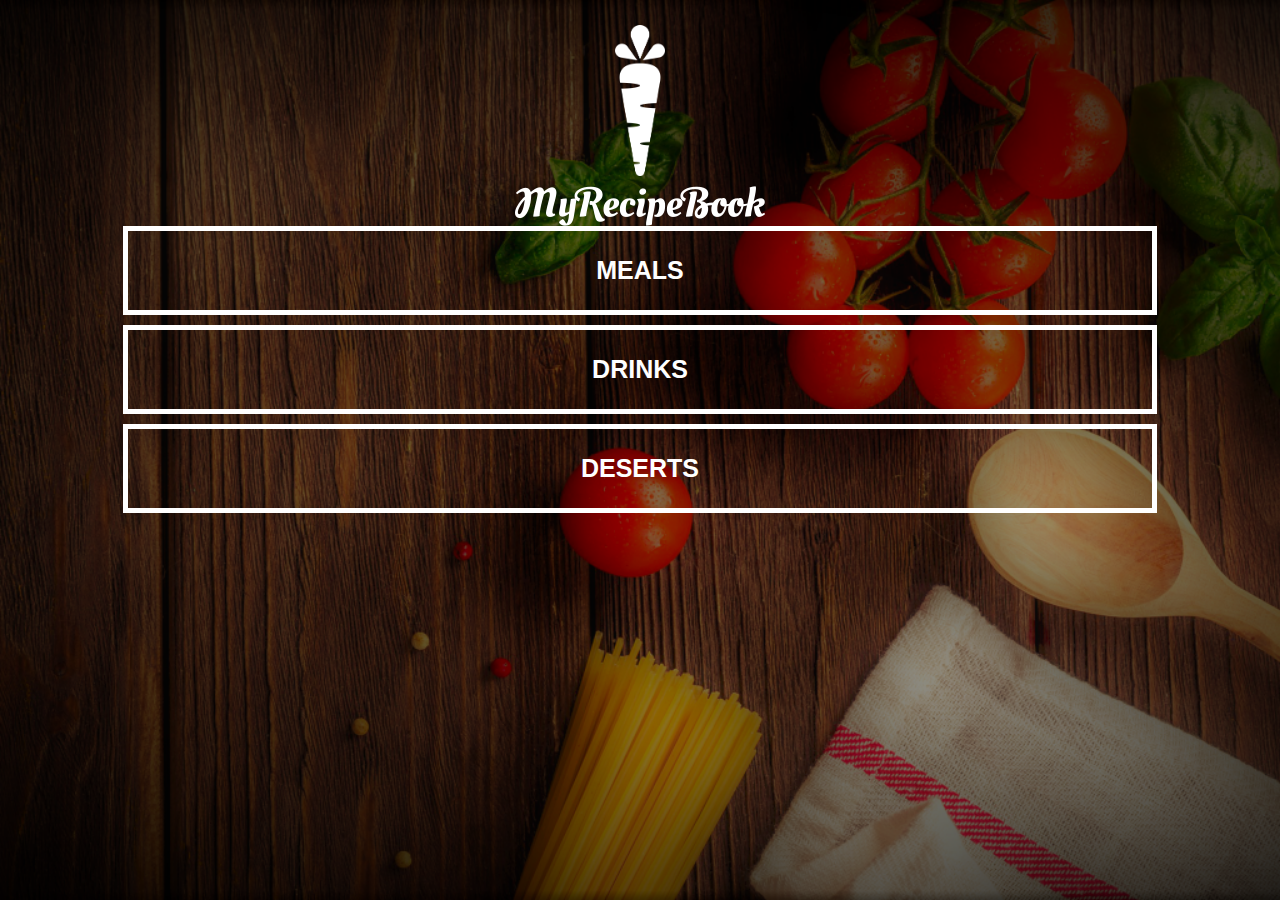
<file: index.html>
<!DOCTYPE html>
<html>
    <head>
        <title>My Recipe Book</title>
        <link rel="stylesheet" href="style.css">
    </head>
    
    <body class="body-home">
        <div id="home">
            
            <img src="images/logo-img.png" id="home-logo-img">
            <img src="images/logo-text.png" id="home-logo-text">
            
            <div id="home-menu">
                
                <a href="meals.html" class="home-menu-item">
                <p>Meals</p>
                </a>
                
                  <a href="drinks.html" class="home-menu-item">
                <p>Drinks</p>
                </a>
                
                  <a href="deserts.html" class="home-menu-item">
                <p>Deserts</p>
                </a>
                
            </div>
            
        </div>
    </body>
</html>
</file>
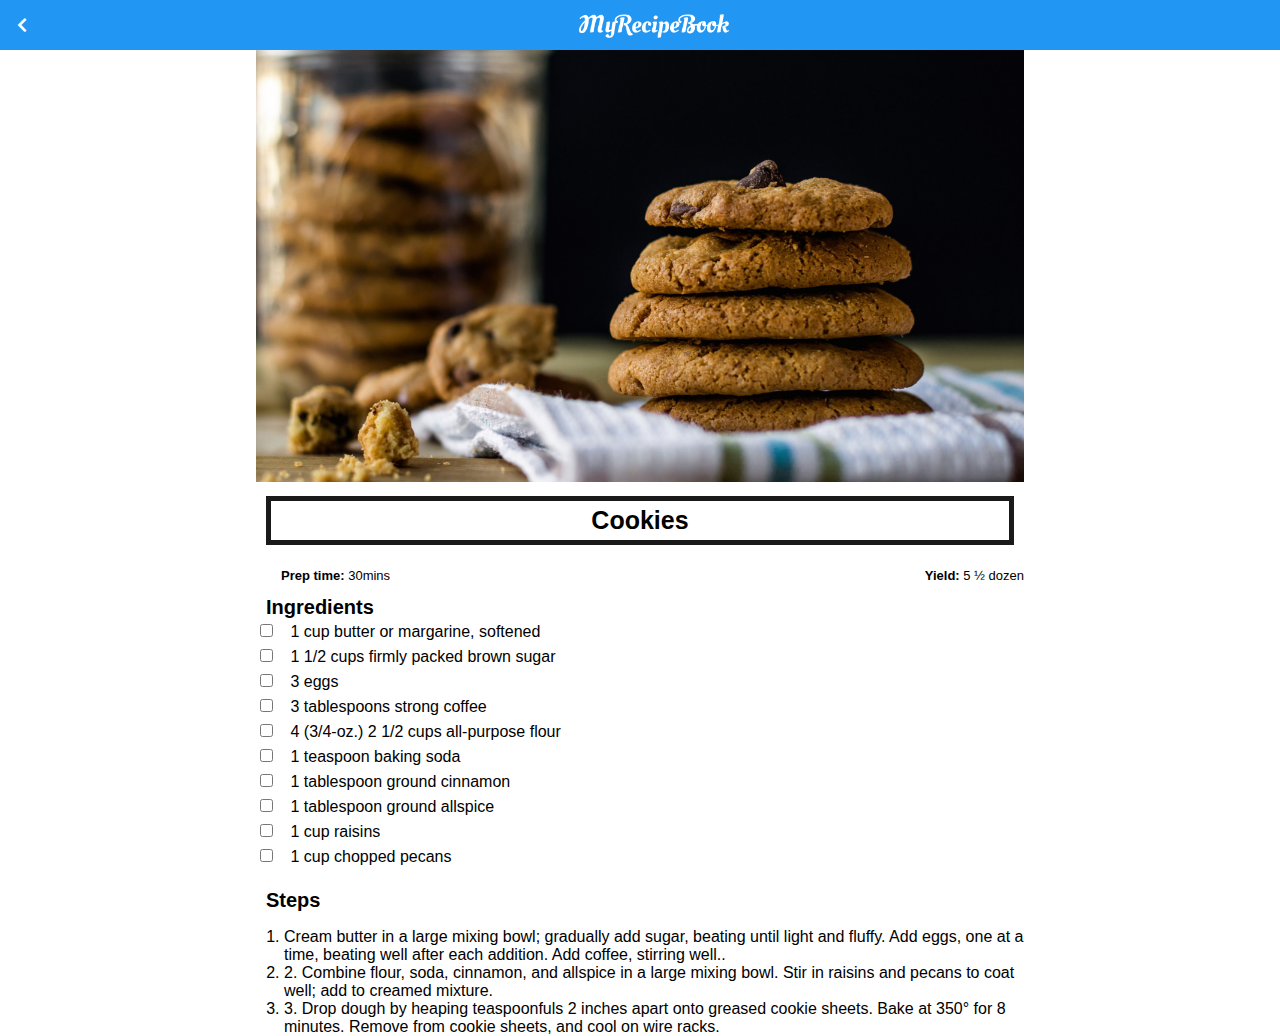
<file: cookies.html>
<!DOCTYPE html>
<html>
    <head>
        <title>My Recipe Book | Meals | Cookies </title>
        <link rel="stylesheet" href="style.css">
        <link rel="stylesheet" href="fontAwesome/css/all.css">
    </head>
    
    <body class="body-recipes">
        
        <div class="header">
            
            <a href="deserts.html">
            <i class="fas fa-chevron-left"></i>
            </a>
            
            <img src="images/logo-text.png">
        </div>
        
        
        <div id="recipe">
            
            <div class="recipe-details">
                <img src="images/cookies.png">
                     
                <h1>Cookies</h1>
                
                
                <div class="recipe-details-info">
                    <p><b>Prep time:</b>  30mins</p>
                    <p style="float: right"><b>Yield: </b>5 ½ dozen</p>
                </div>
                
                <div class="recipe-details-ingredients">
                    <h2>Ingredients</h2>
                    
                    <input id="check-01" type="checkbox">
                    <label for="check-01">1 cup butter or margarine, softened</label>
                    <br>
                     <input id="check-02" type="checkbox">
                    <label for="check-02">1 1/2 cups firmly packed brown sugar</label>
                     <br>
                     <input id="check-03" type="checkbox">
                    <label for="check-03">3 eggs</label>
                     <br>
                     <input id="check-04" type="checkbox">
                    <label for="check-04">3 tablespoons strong coffee</label>
                     <br>
                     <input id="check-05" type="checkbox">
                    <label for="check-05">4 (3/4-oz.) 2 1/2 cups all-purpose flour</label>
                         <br>
                     <input id="check-06" type="checkbox">
                    <label for="check-06">1 teaspoon baking soda</label>
                         <br>
                     <input id="check-07" type="checkbox">
                    <label for="check-07">1 tablespoon ground cinnamon</label>
                         <br>
                     <input id="check-08" type="checkbox">
                    <label for="check-08">1 tablespoon ground allspice</label>
                         <br>
                     <input id="check-09" type="checkbox">
                    <label for="check-09">1 cup raisins</label>
                         <br>
                     <input id="check-10" type="checkbox">
                    <label for="check-10">1 cup chopped pecans</label>
                </div>
                
                <div class="recipe-details-steps">
                    <h2>Steps</h2>
                    
                    <ol>
                    <li>Cream butter in a large mixing bowl; gradually add sugar, beating until light and fluffy. Add eggs, one at a time, beating well after each addition. Add coffee, stirring well..</li>
                    <li>2.	Combine flour, soda, cinnamon, and allspice in a large mixing bowl. Stir in raisins and pecans to coat well; add to creamed mixture.</li>
                    <li>3.	Drop dough by heaping teaspoonfuls 2 inches apart onto greased cookie sheets. Bake at 350° for 8 minutes. Remove from cookie sheets, and cool on wire racks.</li>
                    
                    </ol>
                </div> 
                
                
            </div>
           
             
            
        </div>
    </body>
</html>
</file>
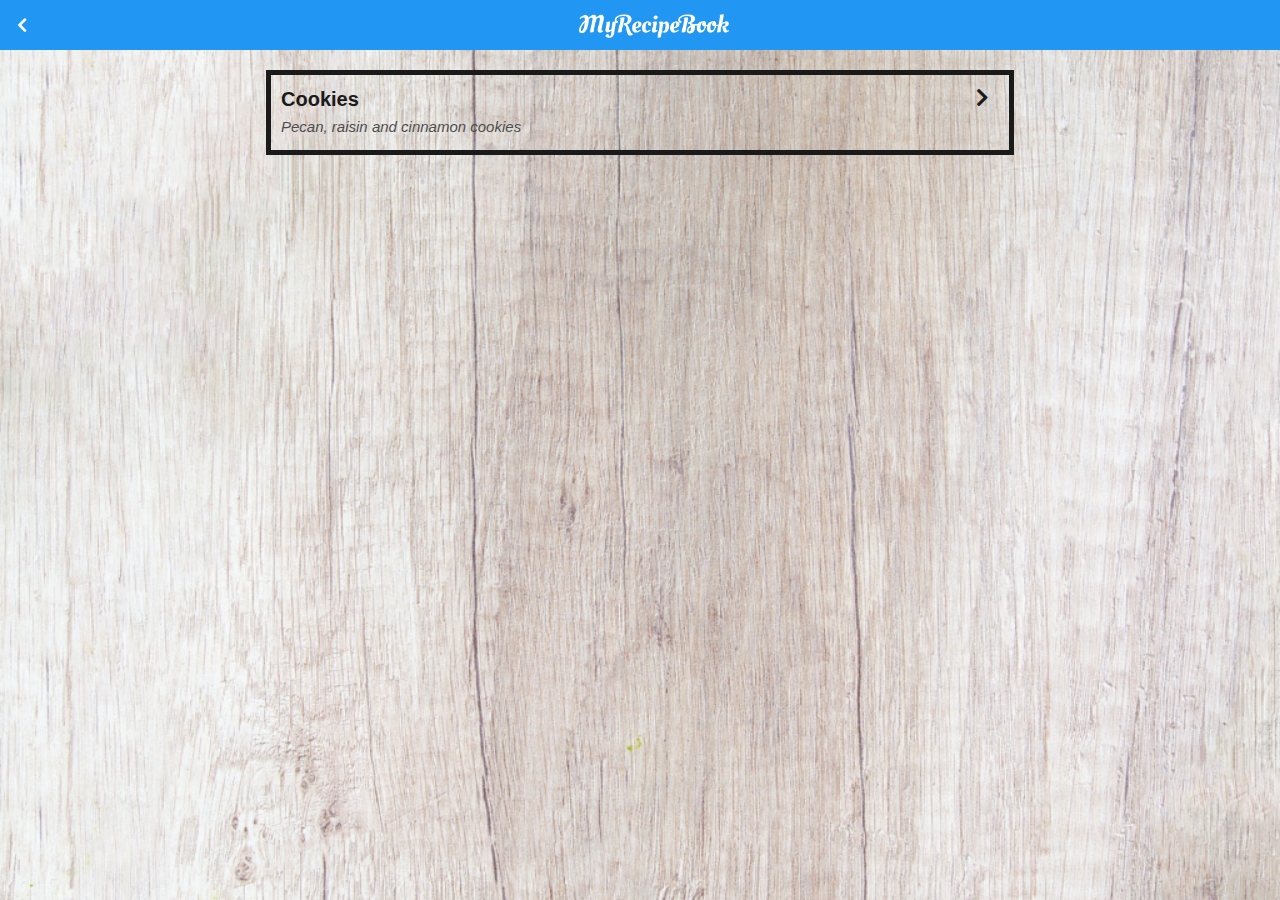
<file: deserts.html>
<!DOCTYPE html>
<html>
    <head>
        <title>My Recipe Book | Deserts </title>
        <link rel="stylesheet" href="style.css">
        <link rel="stylesheet" href="fontAwesome/css/all.css">
    </head>
    
    <body class="body-meals">
        
        <div class="header">
            
            <a href="index.html">
            <i class="fas fa-chevron-left"></i>
            </a>
            
            <img src="images/logo-text.png">
        </div>
        
        
        <div id="meals">
            
            <div class="meals-list">
                
                <a href="cookies.html">
                    
                    <div class="meals-list-item">
                        <h1>Cookies<i class="fas fa-chevron-right"></i></h1>
                        <p>Pecan, raisin and cinnamon cookies</p>
                    </div>
                </a>
                
            </div>
             
            
        </div>
    </body>
</html>
</file>
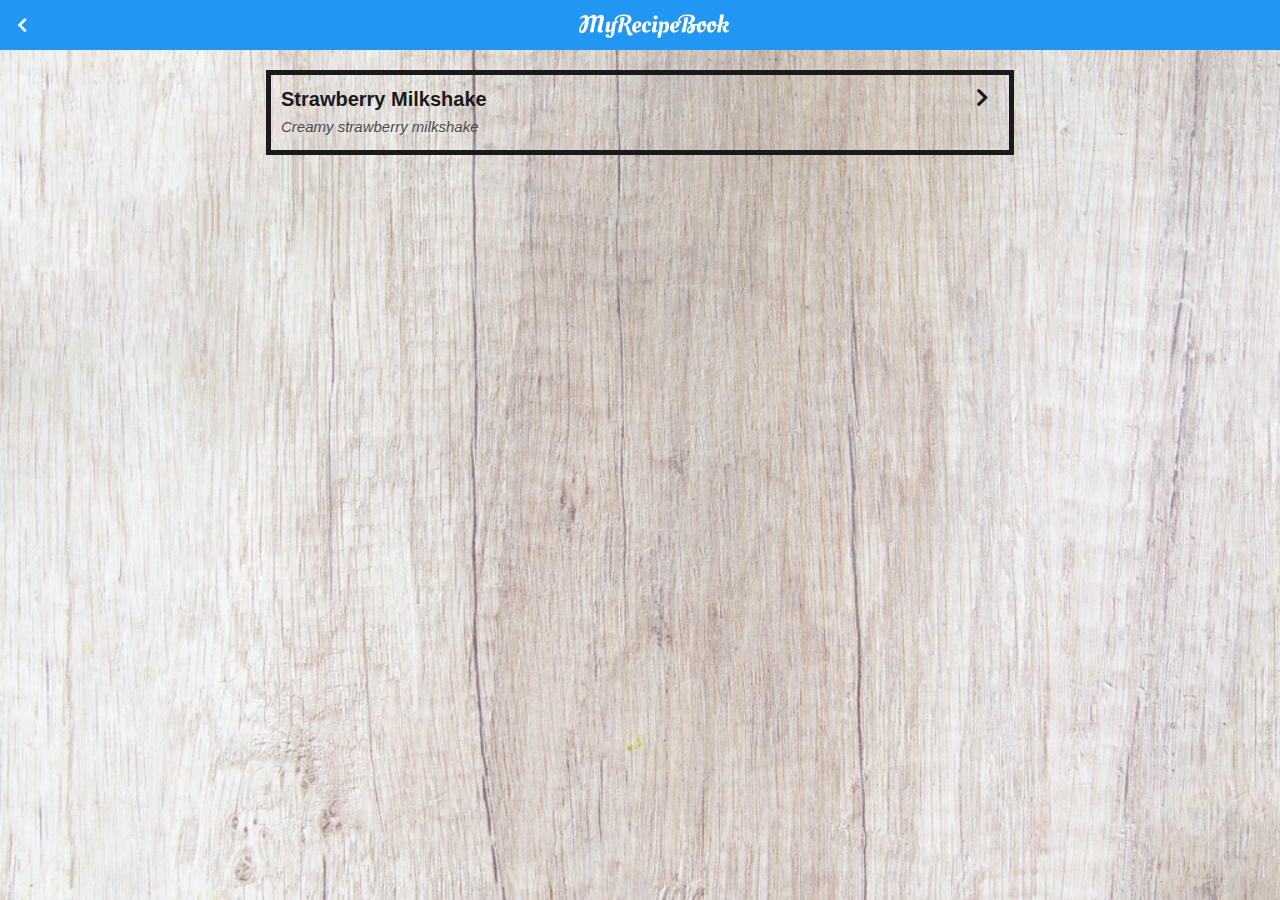
<file: drinks.html>
<!DOCTYPE html>
<html>
    <head>
        <title>My Recipe Book | Drinks </title>
        <link rel="stylesheet" href="style.css">
        <link rel="stylesheet" href="fontAwesome/css/all.css">
    </head>
    
    <body class="body-meals">
        
        <div class="header">
            
            <a href="index.html">
            <i class="fas fa-chevron-left"></i>
            </a>
            
            <img src="images/logo-text.png">
        </div>
        
        
        <div id="meals">
            
            <div class="meals-list">
                
                <a href="strawberryMilkshake.html">
                    
                    <div class="meals-list-item">
                        <h1>Strawberry Milkshake<i class="fas fa-chevron-right"></i></h1>
                        <p>Creamy strawberry milkshake</p>
                    </div>
                </a>
                
            </div>
             
            
        </div>
    </body>
</html>
</file>
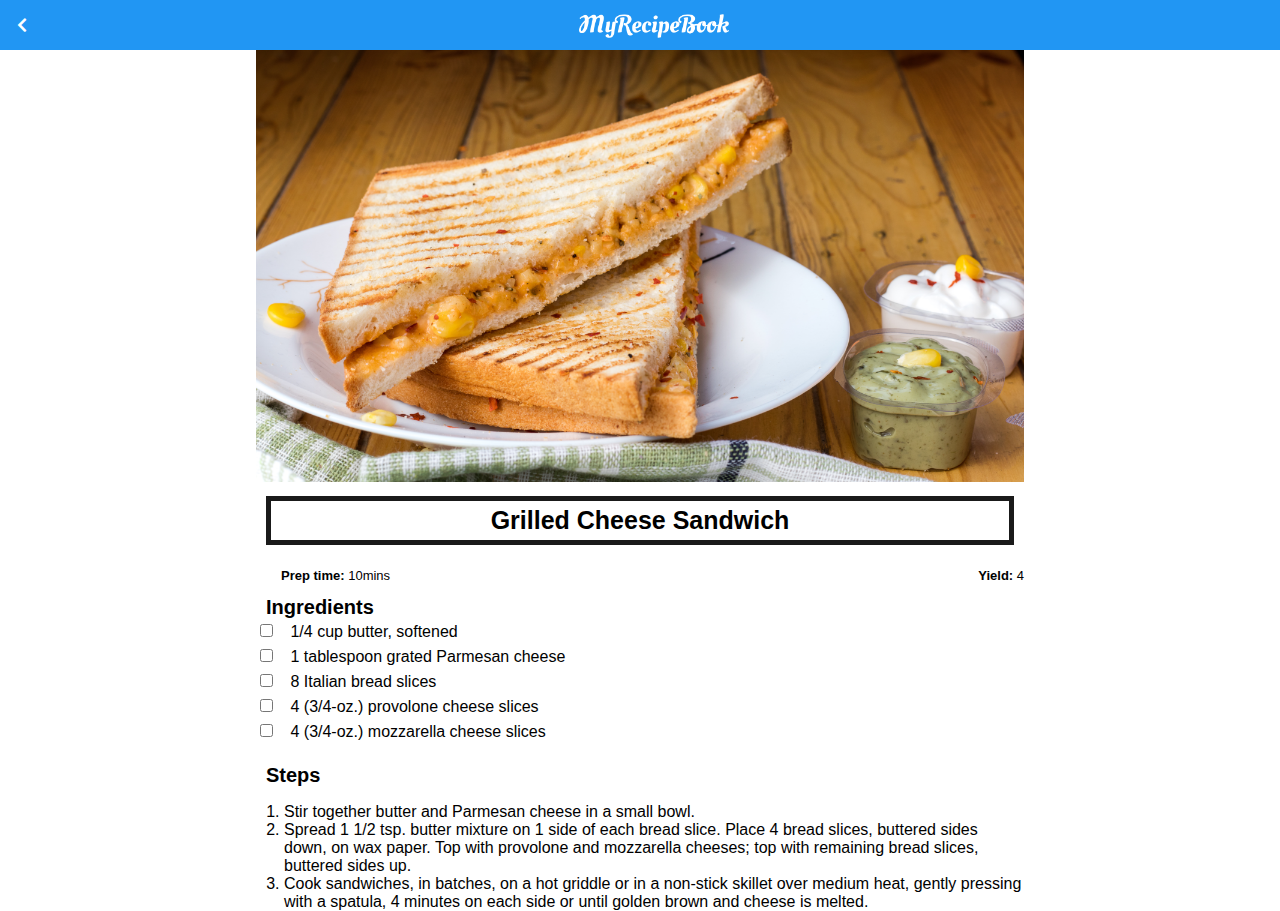
<file: grilledCheese.html>
<!DOCTYPE html>
<html>
    <head>
        <title>My Recipe Book | Meals | Grilled Cheese </title>
        <link rel="stylesheet" href="style.css">
        <link rel="stylesheet" href="fontAwesome/css/all.css">
    </head>
    
    <body class="body-recipes">
        
        <div class="header">
            
            <a href="meals.html">
            <i class="fas fa-chevron-left"></i>
            </a>
            
            <img src="images/logo-text.png">
        </div>
        
        
        <div id="recipe">
            
            <div class="recipe-details">
                <img src="images/grilledCheese.png">
                     
                <h1>Grilled Cheese Sandwich</h1>
                
                
                <div class="recipe-details-info">
                    <p><b>Prep time:</b>  10mins</p>
                    <p style="float: right"><b>Yield: </b>4</p>
                </div>
                
                <div class="recipe-details-ingredients">
                    <h2>Ingredients</h2>
                    
                    <input id="check-01" type="checkbox">
                    <label for="check-01">1/4 cup butter, softened</label>
                    <br>
                     <input id="check-02" type="checkbox">
                    <label for="check-02">1 tablespoon grated Parmesan cheese</label>
                     <br>
                     <input id="check-03" type="checkbox">
                    <label for="check-03">8 Italian bread slices</label>
                     <br>
                     <input id="check-04" type="checkbox">
                    <label for="check-04">4 (3/4-oz.) provolone cheese slices</label>
                     <br>
                     <input id="check-05" type="checkbox">
                    <label for="check-05">4 (3/4-oz.) mozzarella cheese slices</label>
                </div>
                
                <div class="recipe-details-steps">
                    <h2>Steps</h2>
                    
                    <ol>
                    <li>Stir together butter and Parmesan cheese in a small bowl.</li>
                    <li>Spread 1 1/2 tsp. butter mixture on 1 side of each bread slice. Place 4 bread slices, buttered sides down, on wax paper. Top with provolone and mozzarella cheeses; top with remaining bread slices, buttered sides up.</li>
                    <li>Cook sandwiches, in batches, on a hot griddle or in a non-stick skillet over medium heat, gently pressing with a spatula, 4 minutes on each side or until golden brown and cheese is melted.</li>
                    
                    </ol>
                </div> 
                
                
            </div>
           
             
            
        </div>
    </body>
</html>
</file>
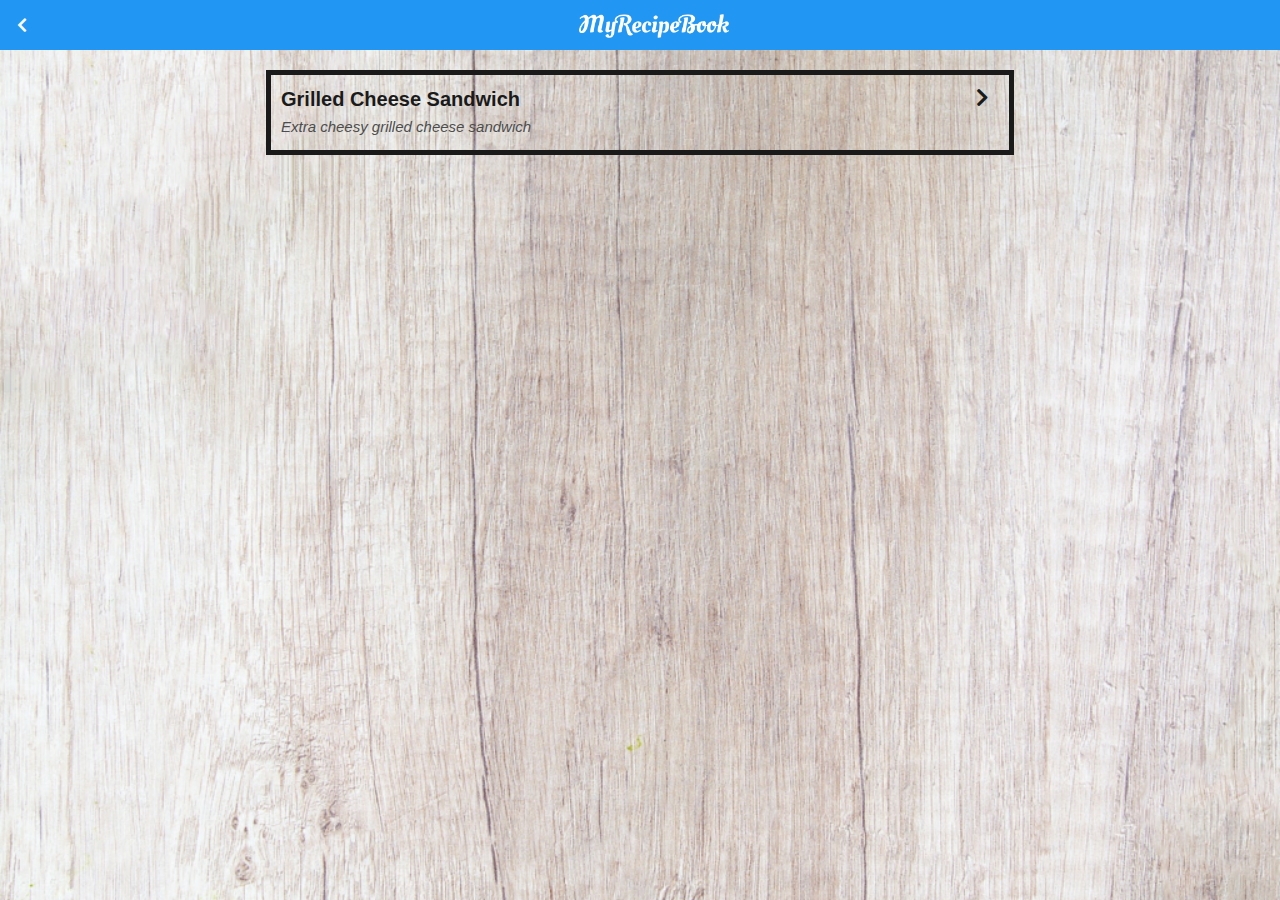
<file: meals.html>
<!DOCTYPE html>
<html>
    <head>
        <title>My Recipe Book | Meals </title>
        <link rel="stylesheet" href="style.css">
        <link rel="stylesheet" href="fontAwesome/css/all.css">
    </head>
    
    <body class="body-meals">
        
        <div class="header">
            
            <a href="index.html">
            <i class="fas fa-chevron-left"></i>
            </a>
            
            <img src="images/logo-text.png">
        </div>
        
        
        <div id="meals">
            
            <div class="meals-list">
                
                <a href="grilledCheese.html">
                    
                    <div class="meals-list-item">
                        <h1>Grilled Cheese Sandwich<i class="fas fa-chevron-right"></i></h1>
                        <p>Extra cheesy grilled cheese sandwich</p>
                    </div>
                </a>
                
            </div>
             
            
        </div>
    </body>
</html>
</file>
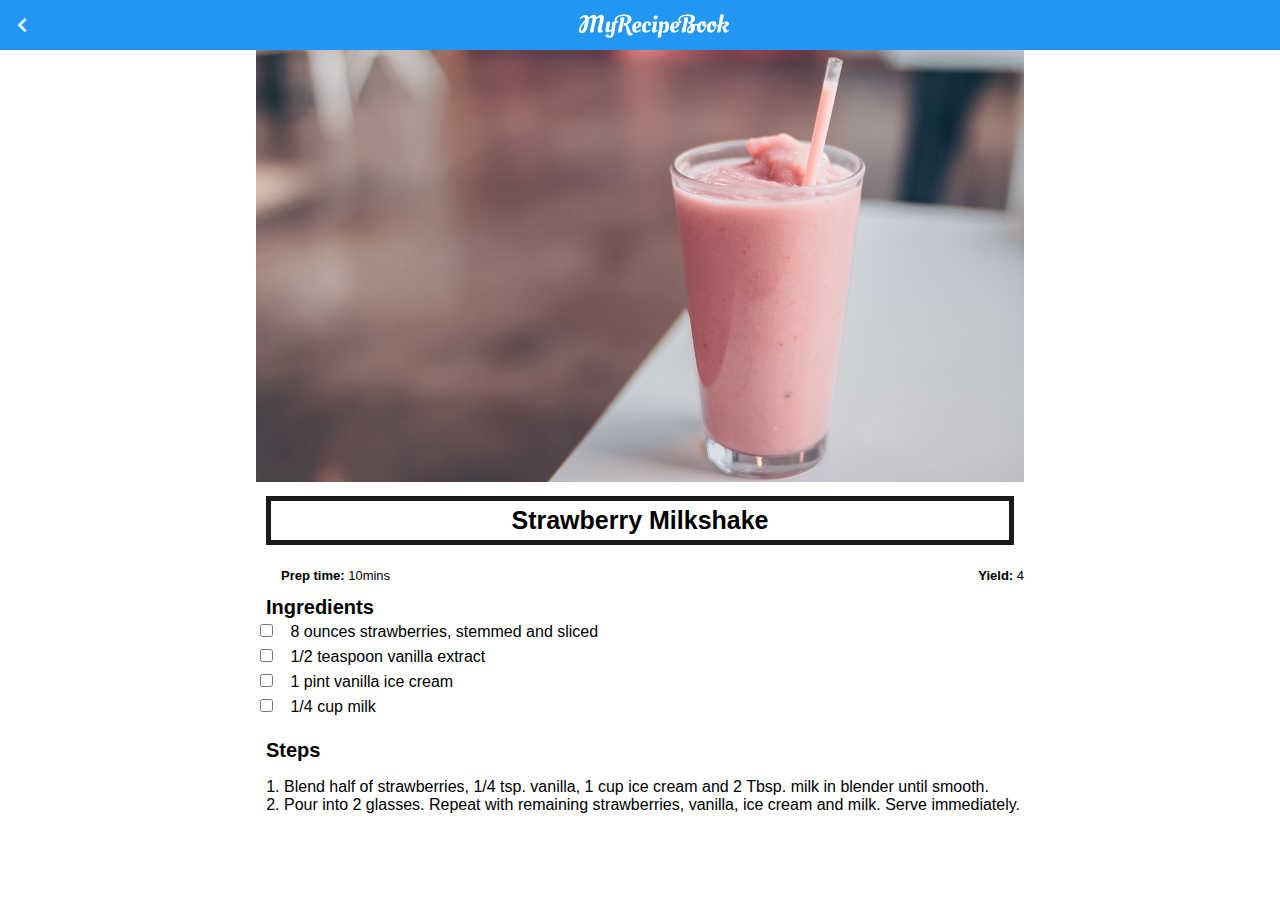
<file: strawberryMilkshake.html>
<!DOCTYPE html>
<html>
    <head>
        <title>My Recipe Book | Meals | Strawberry Milkshake </title>
        <link rel="stylesheet" href="style.css">
        <link rel="stylesheet" href="fontAwesome/css/all.css">
    </head>
    
    <body class="body-recipes">
        
        <div class="header">
            
            <a href="drinks.html">
            <i class="fas fa-chevron-left"></i>
            </a>
            
            <img src="images/logo-text.png">
        </div>
        
        
        <div id="recipe">
            
            <div class="recipe-details">
                <img src="images/strawberryMilkshake.png">
                     
                <h1>Strawberry Milkshake</h1>
                
                
                <div class="recipe-details-info">
                    <p><b>Prep time:</b>  10mins</p>
                    <p style="float: right"><b>Yield: </b>4</p>
                </div>
                
                <div class="recipe-details-ingredients">
                    <h2>Ingredients</h2>
                    
                    <input id="check-01" type="checkbox">
                    <label for="check-01">8 ounces strawberries, stemmed and sliced</label>
                    <br>
                     <input id="check-02" type="checkbox">
                    <label for="check-02">1/2 teaspoon vanilla extract</label>
                     <br>
                     <input id="check-03" type="checkbox">
                    <label for="check-03">1 pint vanilla ice cream</label>
                     <br>
                     <input id="check-04" type="checkbox">
                    <label for="check-04">1/4 cup milk</label>
                </div>
                
                <div class="recipe-details-steps">
                    <h2>Steps</h2>
                    
                    <ol>
                    <li>Blend half of strawberries, 1/4 tsp. vanilla, 1 cup ice cream and 2 Tbsp. milk in blender until smooth.</li>
                    <li>Pour into 2 glasses. Repeat with remaining strawberries, vanilla, ice cream and milk. Serve immediately.</li>
                    
                    </ol>
                </div> 
                
                
            </div>
           
             
            
        </div>
    </body>
</html>
</file>
<file: style.css>
html{
    height: 100%;
}


body{
    font-family: sans-serif;
    
    margin: 0;
    padding: 0;
    height: 100%;
}

.body-home{
    background-image: url('images/background-01-port.png');
    background-position: center;
    background-attachment: fixed;
    background-repeat: no-repeat;
    background-size: cover;
}

.body-meals{
    background-image: url('images/background-02-port.png');
    background-position: center;
    background-attachment: fixed;
    background-repeat: no-repeat;
    background-size: cover;
}

/*===============HEADER===============*/
.header{
    background-color: #2196f3;
    
    width: 100%;
    height: 50px;
    top: 0;
    
    position: fixed;
    overflow: hidden;
    
    text-align: center;
        
}

.header i {
    float: left;
    padding: 17px 0px 0px 17px;
    color: #ffffff;
}


.header img{
    width: 150px;
    padding-top: 14px;
    padding-right: 25;
}

/*===============HOME PAGE===============*/

#home-logo-img{
    width: 50px;
    display: block;
    margin: auto;
    padding: 25px 10px 10px 10px;
}

#home-logo-text{
    width: auto;
    display: block;
    margin: auto;
    25px;
}

/*=====HOMPE PAGE MENU=====*/

.home-menu-item{
    text-decoration: none;
    text-transform: uppercase;
    color: white;
    font-size: 25px;
    font-weight: bold;
    text-align: center;
    border: 5px solid white;
    
    display: block;
    margin: auto;
    margin-bottom: 10px;
    width: 80%;
}




/*===============MEALS PAGE===============*/

#meals{
    padding-top: 60px;
}


/*=====MEALS PAGE MENU=====*/

.meals-list a{
    text-decoration: none;
}

.meals-list-item{
    border: 5px Solid #1a1a1a;
    margin: 10px;
}

.meals-list-item h1{
    font-weight: bold;
    font-size: 20px;
    color: #1a1a1a;
    padding-left: 10px;
}
.meals-list-item i{
    float: right;
    color: #1a1a1a;
    padding-right: 20px;
}

.meals-list-item p{
    font-size: 15px;
    font-style: italic;
    color: #4d4d4d;
    margin-top: -7px;
    padding-left: 10px;
}

/*===============RECIPE PAGE===============*/

#recipe{
    padding-top: 50px;
}

/*=====RECIPE DETAIL PAGE=====*/

.recipe-details img {
    width: 100%;
}

.recipe-details h1 {
    font-size: 25px;
    text-align: center;
    border: 5px solid #1a1a1a;
    margin: 10px;
    padding: 5px;
    
}

.recipe-details h2 {
    font-size: 20px;
    text-align: left;
    margin: 0;
    margin-left: 10px;
}

.recipe-details-info{
    margin-left: 25px;
    margin-right: 25;
}

.recipe-details-info p {
    font-size: 13px;
    display: inline-block;
}

.recipe-details-ingredients label{
    line-height: 25px;
    margin-left: 10px;
}

.recipe-details-steps{
    padding-top: 20px;
}

.recipe-details-steps ol {
    padding-left: 28px;
}

/*===============RESPONSIVE LAYOUT===============*/

@media only screen and (min-width: 600px) {
    #meals {
        width: 80%;
        margin: auto;
    }
    
    #recipe {
        width: 80%;
        margin: auto;
    }
}

@media only screen and (min-width: 1000px) {
    
     #meals {
        width: 60%;
        margin: auto;
    }
    
    #recipe {
        width: 60%;
        margin: auto;
    }
}

@media only screen and (min-width: 1500px) {
    
     #meals {
        width: 40%;
        margin: auto;
    }
    
    #recipe {
        width: 40%;
        margin: auto;
    }
}

@media only screen and (min-width: 720px) {
    .body-home{
        background-image: url('images/background-01-land.png');
    }
    
    .body-meals{
        background-image: url('images/background-02-land.png');
    }
}
</file>
